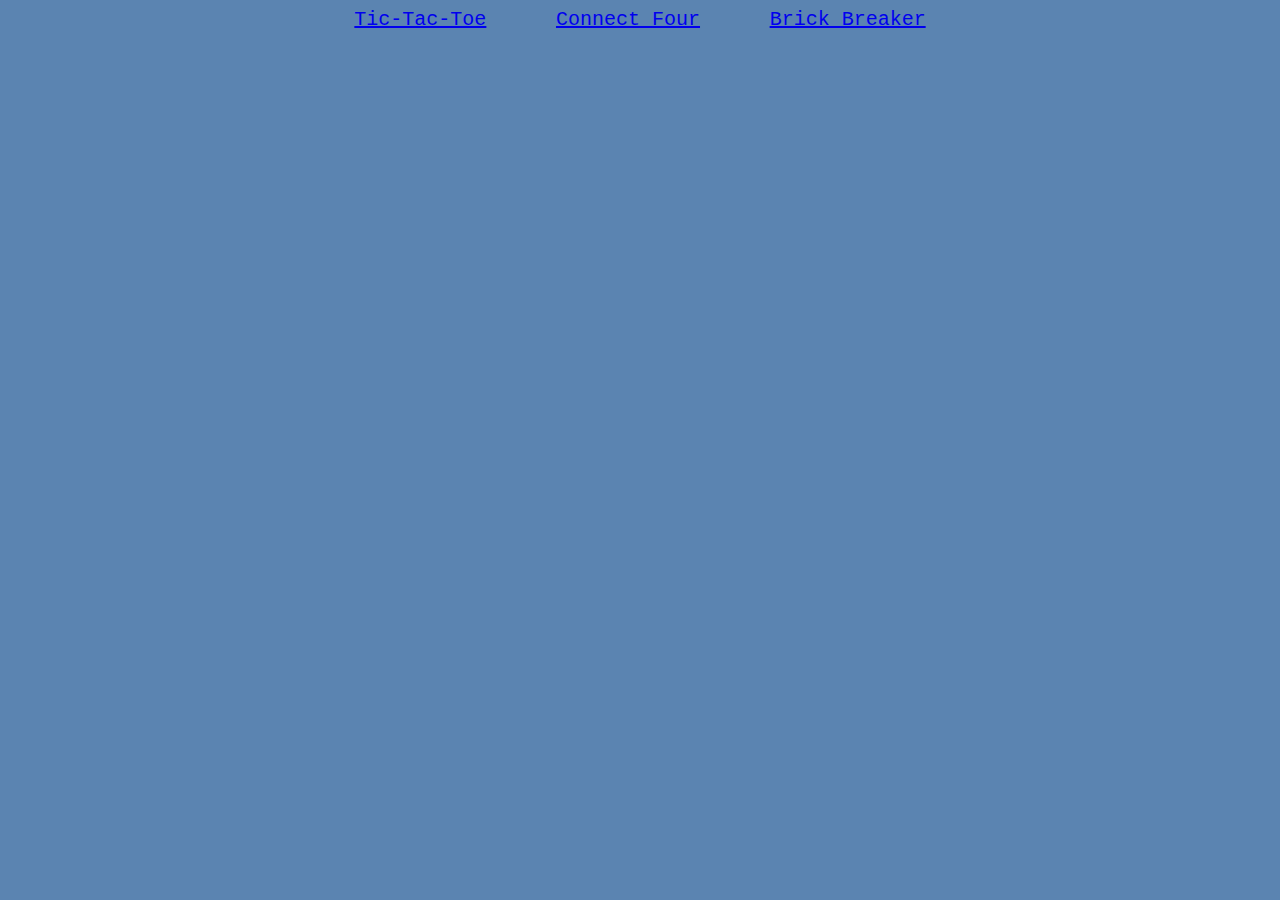
<file: index.html>
<!DOCTYPE html>

<html lang="en">
  <head>
    <meta charset="utf-8" />
    <meta name="viewport" content="width=device-width, initial-scale=1.0" />
    <meta http-equiv="X-UA-Compatible" content="ie=edge" />

    <link href="css/styles.css" rel="stylesheet" type="text/css" />

    <title>Daniel's Unblocked Games</title>
  </head>
  <body>
    <a href= "tic_tac_toe.html" id= "t">Tic-Tac-Toe</a>
    <a href= "connect_four.html" id= "c">Connect Four</a>
    <a href= "brick_breaker.html"id= "ch">Brick Breaker</a>
  </body>
</file>
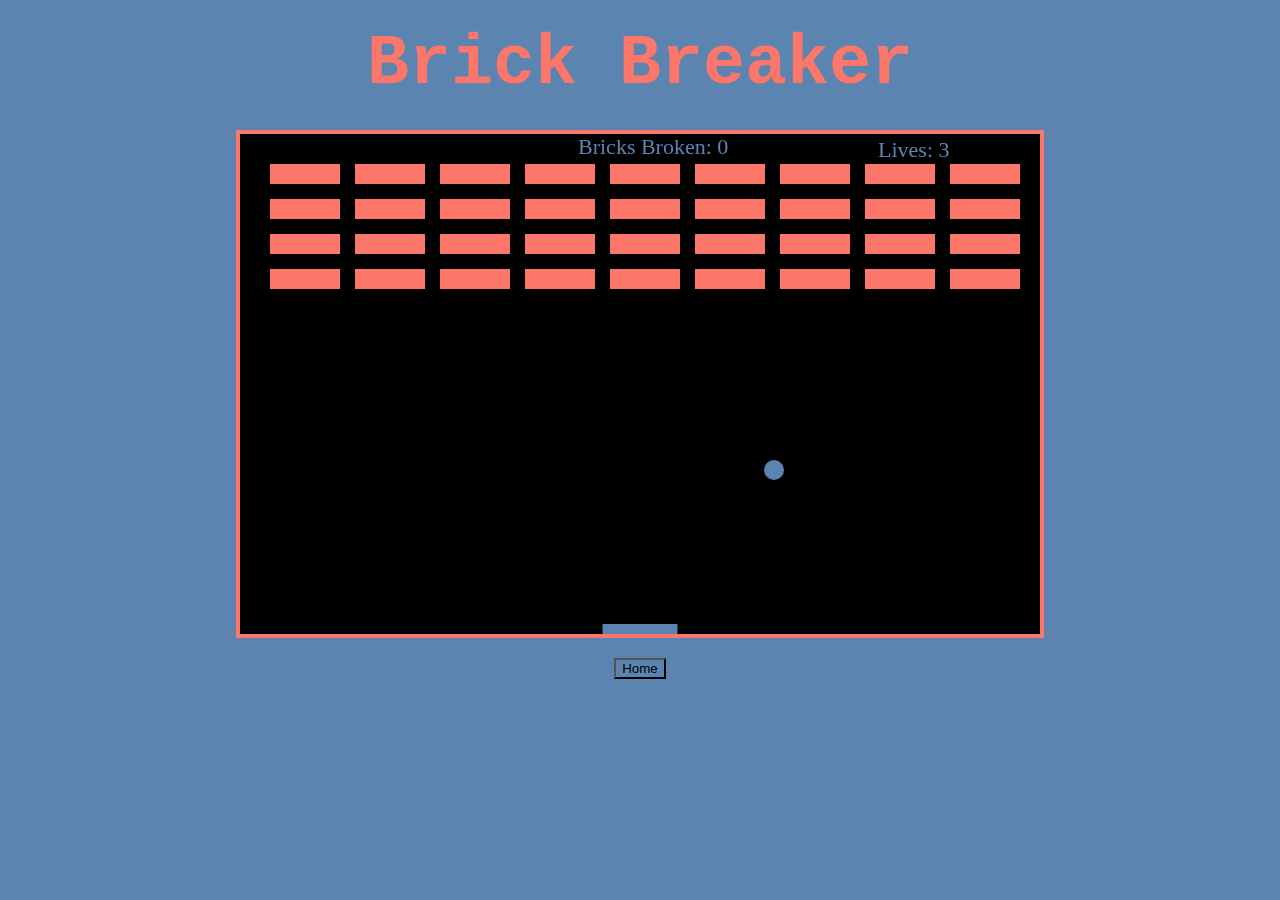
<file: brick_breaker.html>
<!DOCTYPE html>

<html>

<head>

  <link href="css/brick_breaker_styles.css" rel="stylesheet" type="text/css" />
  <script defer src="js/brick_breaker.js"></script>

  <title>Brick Breaker</title>
</head>

<body>
  <center>
    <h1>Brick Breaker</h1>
  </center>
  <canvas width="800px" height="500px" id="canvas_for_game"></canvas>
  <center>
  </center>

  <button id= "homeButton">Home</button>
</body>

</html>
</file>
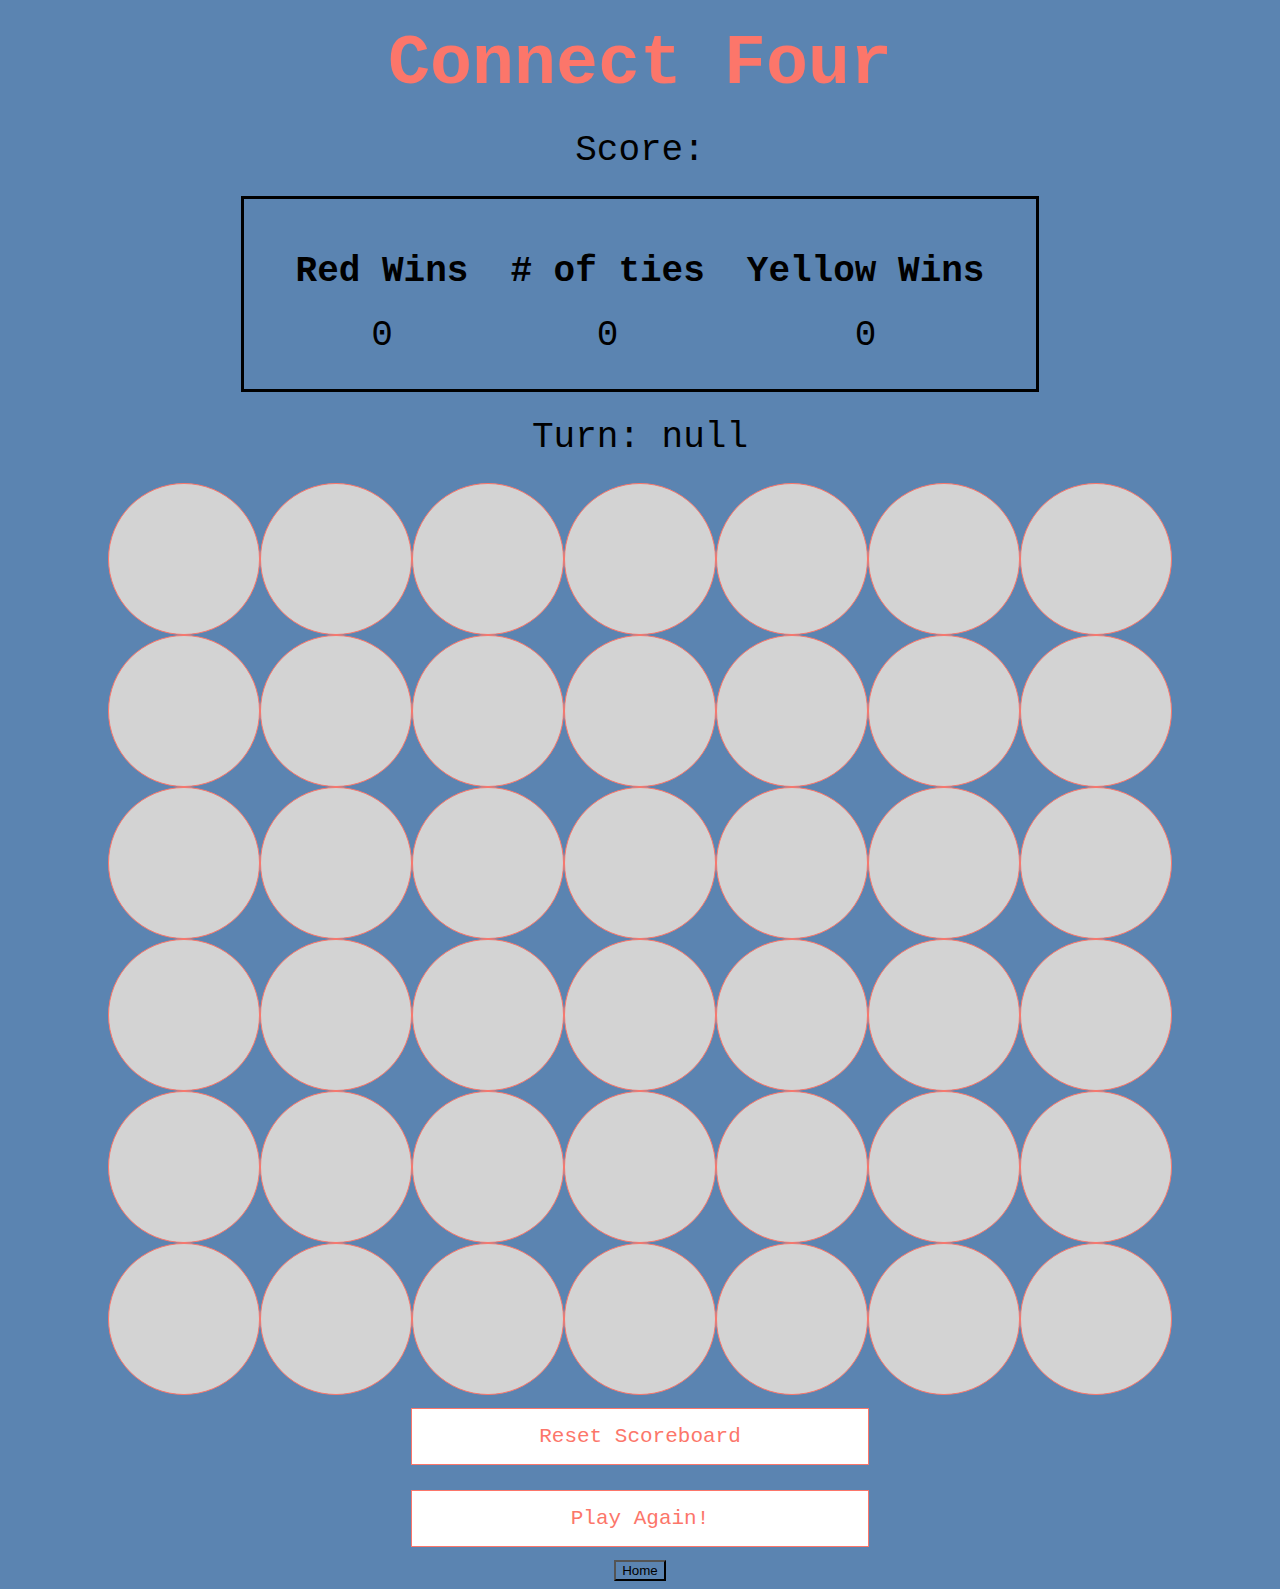
<file: connect_four.html>
<!DOCTYPE html>

<html lang="en">
  <head>
    <meta charset="UTF-8" />
    <meta name="viewport" content="width=device-width, initial-scale=1.0" />
    <meta http-equiv="X-UA-Compatible" content="ie=edge" />

    <link href="css/connect_four_styles.css" rel="stylesheet" type="text/css" />
    <script defer src="js/connect_four.js"></script>

    <title>Games</title>
  </head>
  <body>
    <h1>Connect Four</h1>

    <h3>Score: </h3>

    <table id = "table">
      <tr>
        <th class = "wins">Red Wins</th>
        <th class = "wins"># of ties</th>
        <th class = "wins">Yellow Wins</th>
      </tr>
      <tr>
        <td id="x_score">0</td>
        <td id="tie_score">0</td>
        <td id="o_score">0</td>
      </tr>
    </table>
        <div class="container column">
          <h2>Turn: Red</h2>

          <div class="container wrap" id="board">
            <div class="square"></div>
            <div class="square"></div>
            <div class="square"></div>
            <div class="square"></div>
            <div class="square"></div>
            <div class="square"></div>
            <div class="square"></div>
            <div class="square"></div>
            <div class="square"></div>
            <div class="square"></div>
            <div class="square"></div>
            <div class="square"></div>
            <div class="square"></div>
            <div class="square"></div>
            <div class="square"></div>
            <div class="square"></div>
            <div class="square"></div>
            <div class="square"></div>
            <div class="square"></div>
            <div class="square"></div>
            <div class="square"></div>
            <div class="square"></div>
            <div class="square"></div>
            <div class="square"></div>
            <div class="square"></div>
            <div class="square"></div>
            <div class="square"></div>
            <div class="square"></div>
            <div class="square"></div>
            <div class="square"></div>
            <div class="square"></div>
            <div class="square"></div>
            <div class="square"></div>
            <div class="square"></div>
            <div class="square"></div>
            <div class="square"></div>
            <div class="square"></div>
            <div class="square"></div>
            <div class="square"></div>
            <div class="square"></div>
            <div class="square"></div>
            <div class="square"></div>
          </div>

          <div id="reset-scoreboard">Reset Scoreboard</div>

          <div id="reset-button">Play Again!</div>

        </div>

        <button id= "homeButton">Home</button>

  </body>
</html>
</file>
<file: css/styles.css>
* {
  background-color: #5B84B1FF;
}

body {
  text-align: center;
  font-family: "Courier", monospace;
}

h1 {
  margin: 0 auto;
  font-family: "Courier", monospace;
  font-size: 70px;
  color: #FC766AFF;

  margin: 2%;
}

h2 {
  font-size: 36px;
  font-weight: lighter;
  margin: 2%;
}

h3 {
  font-size: 36px;
  font-weight: lighter;
  margin: 2%;
}

.container {
  display: flex;
  justify-content: center;
  align-items: center;
}

.column {
  height: 100%;
  width: 100%;
  flex-direction: column;
}

.wrap {
  flex-wrap: wrap;
  height: 456px;
  width: 456px;
}

 .square {
   border: 1px solid #FC766AFF;
   font-size: 96px;
   color: #FC766AFF;
   height: 150px;
   line-height: 150px;
   user-select: none;
   width: 150px;
 }

.square:hover {
  background-color: lightgray;
  cursor: pointer;
}

.x {
  align-items: center;
  width: 80px;
  height: 80px;
  font-size: 32px;
  background-color: white;
  color: black;
  cursor: pointer;
}

.o {
  align-items: center;
  width: 80px;
  height: 80px;
  font-size: 32px;
  background-color: white
  color: black;
  cursor: pointer;
}

.input {
  width: 40px;
  height: 40px;
  border-radius: 2px;
  border-color: black;
  border-width: 3px;
  text-align: center;
  font-size: 32px;
  font-weight: lighter;
}

.wins {
  padding: 20px;
  margin: 2%;
}

#reset-button {
  background-color: white;
  border: 1px solid black;
  color: black;
  font-size: 21px;
  line-height: 55px;
  margin: 1%;
  text-align: center;
  width: 456px;
}

#reset-button:hover {
  background-color: black;
  color: white;
  cursor: pointer;
}

#x {
  margin: 1%;
  padding: 2px;
}



#reset-scoreboard {
  background-color: white;
  border: 1px solid black;
  color: black;
  font-size: 21px;
  line-height: 55px;
  margin: 1%;
  text-align: center;
  width: 456px;
}

#reset-scoreboard:hover {
  background-color: black;
  color: white;
  cursor: pointer;
}

#table {
  font-size: 36px;
  font-weight: lighter;
  margin-left: auto;
  margin-right: auto;
  border: 3px solid black;
  padding: 30px;
}

#t, #c, #ch {
  font-size: 20px;
  padding-left: 30px;
  padding-right: 30px;
  margin-left: auto;
  margin-right: auto;
  text-align: center;
}

#t:hover, #c:hover, #ch:hover {
  color: #FC766AFF;
  font-size: 30px;
}

#h {
  font-size: 20px;
  text-align: center;
}

#h:hover {
  color: #FC766AFF;
  font-size: 30px;
}
</file>
<file: css/brick_breaker_styles.css>
#current {
  float: center;
  color: purple;
  font-weight: bold;
  font-family: "Courier", monospace;
  font-size: 24px;
}

* {
  background-color: #5B84B1FF;
}

body {
  text-align: center;
  font-family: "Courier", monospace;
}

/*
 * The header has a different font than the rest of the page. It's the
 * title, so it makes sense to make it a little different (and bigger).
 */

h1 {
  margin: 0 auto;
  font-family: "Courier", monospace;
  font-size: 70px;
  color: #FC766AFF;

  margin: 2%;
}

/*
 * The subheader (which let's us know whose turn it is) is a little smaller
 * and less prominent.
 */

h2 {
  font-size: 36px;
  font-weight: lighter;
  margin: 2%;
}

h3 {
  font-size: 36px;
  font-weight: lighter;
  margin: 2%;
}

p {
  font-size: 16px;
  font-weight: lighter;
  text-align: center;
}

canvas {
  display: block;
  margin-bottom: 20px;
  margin-top: 20px;
  border: 4px solid #FC766AFF;
  background-color: black;
  margin-left: auto;
  margin-right: auto;
}
</file>
<file: css/connect_four_styles.css>
* {
  background-color: #5B84B1FF;
}

body {
  text-align: center;
  font-family: "Courier", monospace;
}

/*
 * The header has a different font than the rest of the page. It's the
 * title, so it makes sense to make it a little different (and bigger).
 */

h1 {
  margin: 0 auto;
  font-family: "Courier", monospace;
  font-size: 70px;
  color: #FC766AFF;

  margin: 2%;
}

/*
 * The subheader (which let's us know whose turn it is) is a little smaller
 * and less prominent.
 */

h2 {
  font-size: 36px;
  font-weight: lighter;
  margin: 2%;
}

h3 {
  font-size: 36px;
  font-weight: lighter;
  margin: 2%;
}

p {
  font-size: 16px;
  font-weight: lighter;
  text-align: center;
}

/*
 * The container is a flex-box, which is a powerful layout tool. It grows
 * dyanamically, and allows us to position our elements with precision.
 */

.container {
  display: flex;                /* set our display property to use flex-box */
  justify-content: center;      /* center container horizontally */
  align-items: center;          /* center content vertically */
}

/*
 * We want to display the subheader, board, and reset button in a single
 * vertical column.
 */

.column {
  height: 100%;
  width: 100%;
  flex-direction: column;       /* align children in columns instead of rows */
}

/*
 * This ensures that we get three rows of three squares, rather than a single
 * row of nine squares.
 */

.wrap {
  flex-wrap: wrap;              /* tells container to drop down once it reaches max-width */
  height: 912px;
  width: 1064px;
}

/*
 * The square itself. We give it a specific size and border.
 */

 .square {
   border: 1px solid #FC766AFF;
   font-size: 30px;
   font-weight: bold;
   color: black;
   height: 150px;
   line-height: 150px;
   user-select: none;
   width: 150px;
   background-color: lightgrey;
   border-radius: 300px;
 }

/*
 * And we give it a little flare when the user mouses over a square.
 */

.square:hover {
  background-color: #FC766AFF;
  cursor: pointer;
}

/*
 * The reset button sits just below the board.
 */



.x {
  align-items: center;
  width: 80px;
  height: 80px;
  font-size: 32px;
  background-color: white;
  color: black;
  cursor: pointer;
}

.o {
  align-items: center;
  width: 80px;
  height: 80px;
  font-size: 32px;
  background-color: white
  color: black;
  cursor: pointer;
}

.input {
  width: 40px;
  height: 40px;
  border-radius: 2px;
  border-color: black;
  border-width: 3px;
  text-align: center;
  font-size: 32px;
  font-weight: lighter;
}

.wins {
  padding: 20px;
  margin: 2%;
}

.home {
  background-color: #FC766AFF;
  border: 1px solid #FC766AFF;
  color: #FC766AFF;
  text-shadow: 3px;
  font-size: 21px;
  line-height: 40px;
  margin: 1%;
  text-align: center;
  width: 300px;
}
#reset-button {
  background-color: white;
  border: 1px solid #FC766AFF;
  color: #FC766AFF;
  font-size: 21px;
  line-height: 55px;
  margin: 1%;
  text-align: center;
  width: 456px;
}

/*
 * And a little flare when the user mouses over the button. The color scheme
 * switches (background and foreground).
 */

#reset-button:hover {
  background-color: #FC766AFF;
  color: white;
  cursor: pointer;
}

#x {
  margin: 1%;
  padding: 2px;
}



#reset-scoreboard {
  background-color: white;
  border: 1px solid #FC766AFF;
  color: #FC766AFF;
  font-size: 21px;
  line-height: 55px;
  margin: 1%;
  text-align: center;
  width: 456px;
}

#reset-scoreboard:hover {
  background-color: black;
  color: white;
  cursor: pointer;
}

#table {
  font-size: 36px;
  font-weight: lighter;
  margin-left: auto;
  margin-right: auto;
  border: 3px solid black;
  padding: 30px;
}

#t, #c, #ch {
  font-size: 20px;
  padding-left: 30px;
  padding-right: 30px;
  margin-left: auto;
  margin-right: auto;
  text-align: center;
}

#t:hover, #c:hover, #ch:hover {
  color: #FC766AFF;
  font-size: 30px;
}

#h {
  font-size: 20px;
  text-align: center;
}

#h:hover {
  color: #FC766AFF;
  font-size: 30px;
}
</file>
